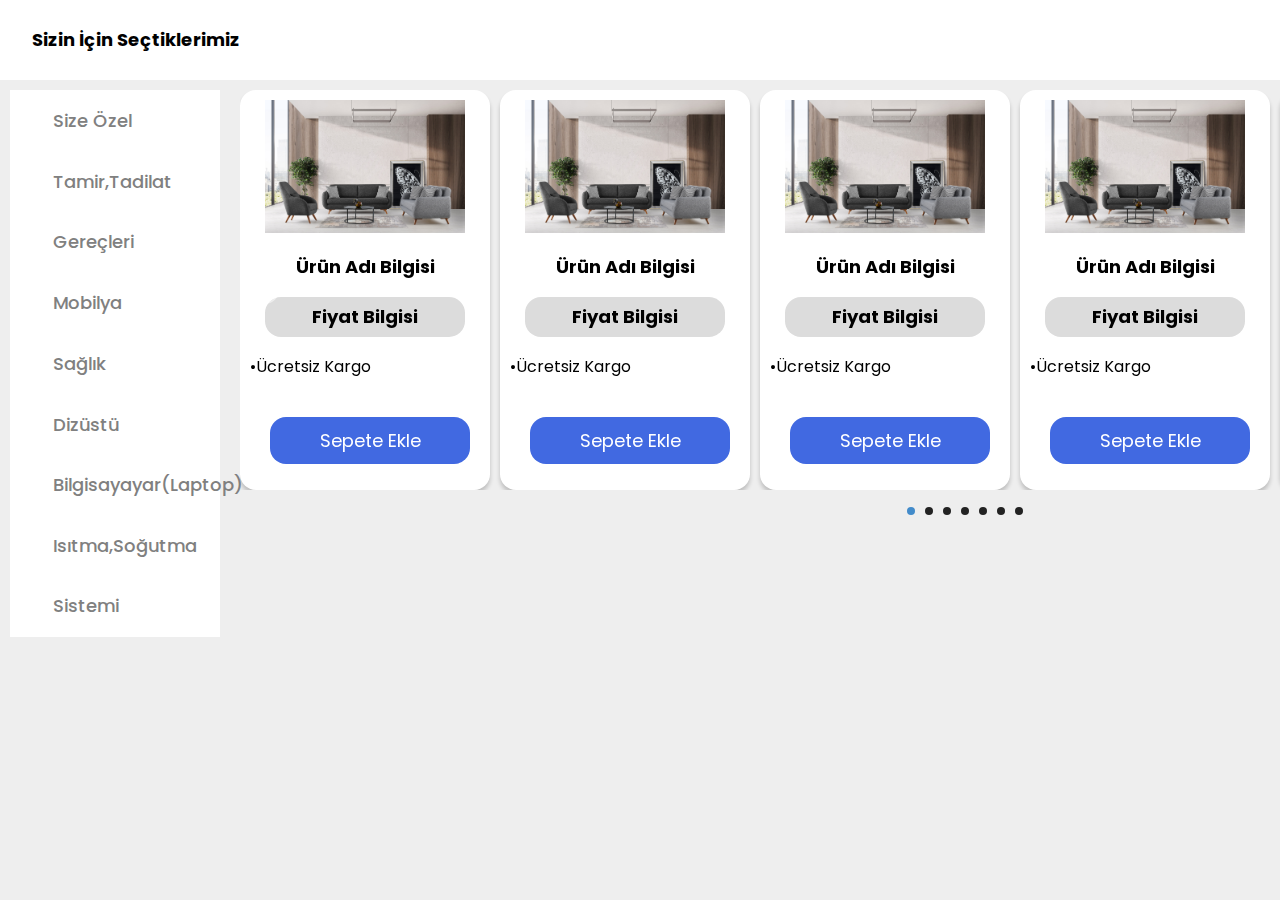
<file: segmentify test/index.html>
<!DOCTYPE html>
<html lang="en">
  <head>
    <meta charset="UTF-8" />
    <meta http-equiv="X-UA-Compatible" content="IE=edge" />
    <meta name="viewport" content="width=device-width, initial-scale=1.0" />
    <title>Home</title>
    <link rel="stylesheet" href="css/lightslider.css">
    <script src="js/jquery.js"></script>
    <script src="js/lightslider.js"></script>
    <!--font awesome cdn link-->
    <link
      rel="stylesheet"
      href="https://cdnjs.cloudflare.com/ajax/libd/font-awesome/5.15.4/css/all.min.css"
    />

    <!--custom css file link-->
    <link rel="stylesheet" href="css/style.css" />
  </head>
  <body>
    <div class="container">
      <div class="text">Sizin İçin Seçtiklerimiz</div>
    </div>

    <div class="row">
      <div class="column" >
        <div class="row"></div>
        <nav class="sidebar">
          <ul>
            <li><a href="laptop.html">Size Özel</a></li>
            <li><a href="laptop.html">Tamir,Tadilat Gereçleri</a></li>
            <li><a href="index.html">Mobilya</a></li>
            <li><a href="index.html">Sağlık</a></li>
            <li><a href="laptop.html">Dizüstü Bilgisayayar(Laptop)</a></li>
            <li><a href="#">Isıtma,Soğutma Sistemi</a></li>
          </ul>
        </nav>
      </div>
      <div class="column2">
        <section class="slider">
          <ul id="autoWidth" class="cs-hidden">  
            <li class="item-a">
              <div class="product-card">
                <div class="card">
                  <img src="image/foto.jpg" style="width:80%" class="center">
                  <h1>Ürün Adı Bilgisi</h1>
                  <p class="price">Fiyat Bilgisi</p>
                  <p class="cargo">•Ücretsiz Kargo</p>
                  <p><button data-modal-target="#modal">Sepete Ekle</button></p>
                 
                </div>     
          </li> 
          <li class="item-a">
            <div class="product-card">
              <div class="card">
                <img src="image/foto.jpg" style="width:80%" class="center">
                <h1>Ürün Adı Bilgisi</h1>
                <p class="price">Fiyat Bilgisi</p>
                <p class="cargo">•Ücretsiz Kargo</p>
                <p><button data-modal-target="#modal">Sepete Ekle</button></p>
               
              </div>     
        </li> 
        <li class="item-a">
          <div class="product-card">
            <div class="card">
              <img src="image/foto.jpg" style="width:80%" class="center">
              <h1>Ürün Adı Bilgisi</h1>
              <p class="price">Fiyat Bilgisi</p>
              <p class="cargo">•Ücretsiz Kargo</p>
              <p><button data-modal-target="#modal">Sepete Ekle</button></p>
             
            </div>     
      </li> 
      <li class="item-a">
        <div class="product-card">
          <div class="card">
            <img src="image/foto.jpg" style="width:80%" class="center">
            <h1>Ürün Adı Bilgisi</h1>
            <p class="price">Fiyat Bilgisi</p>
            <p class="cargo">•Ücretsiz Kargo</p>
            <p><button data-modal-target="#modal">Sepete Ekle</button></p>
           
          </div>     
    </li> 
    <li class="item-a">
      <div class="product-card">
        <div class="card">
          <img src="image/foto.jpg" style="width:80%" class="center">
          <h1>Ürün Adı Bilgisi</h1>
          <p class="price">Fiyat Bilgisi</p>
          <p class="cargo">•Ücretsiz Kargo</p>
          <p><button data-modal-target="#modal">Sepete Ekle</button></p>
         
        </div>     
  </li>  
  <li class="item-a">
    <div class="product-card">
      <div class="card">
        <img src="image/foto.jpg" style="width:80%" class="center">
        <h1>Ürün Adı Bilgisi</h1>
        <p class="price">Fiyat Bilgisi</p>
        <p class="cargo">•Ücretsiz Kargo</p>
        <p><button data-modal-target="#modal">Sepete Ekle</button></p>
       
      </div>     
</li>
<li class="item-a">
  <div class="product-card">
    <div class="card">
      <img src="image/foto.jpg" style="width:80%" class="center">
      <h1>Ürün Adı Bilgisi</h1>
      <p class="price">Fiyat Bilgisi</p>
      <p class="cargo">•Ücretsiz Kargo</p>
      <p><button data-modal-target="#modal">Sepete Ekle</button></p>
     
    </div>     
</li>
</ul>
 </section>
        <div class="modal" id="modal">
          <div class="modal-header">
            <div>&#x2705</div>
            <div class="title">Ürün Sepete Eklendi</div>
            <button data-close-button class="close-button">&times;</button>
          </div>
        </div>
        <div id="overlay"></div>
    <!--custom js file link-->
    <script src="js/script.js"></script>
  </body>
</html>
</file>
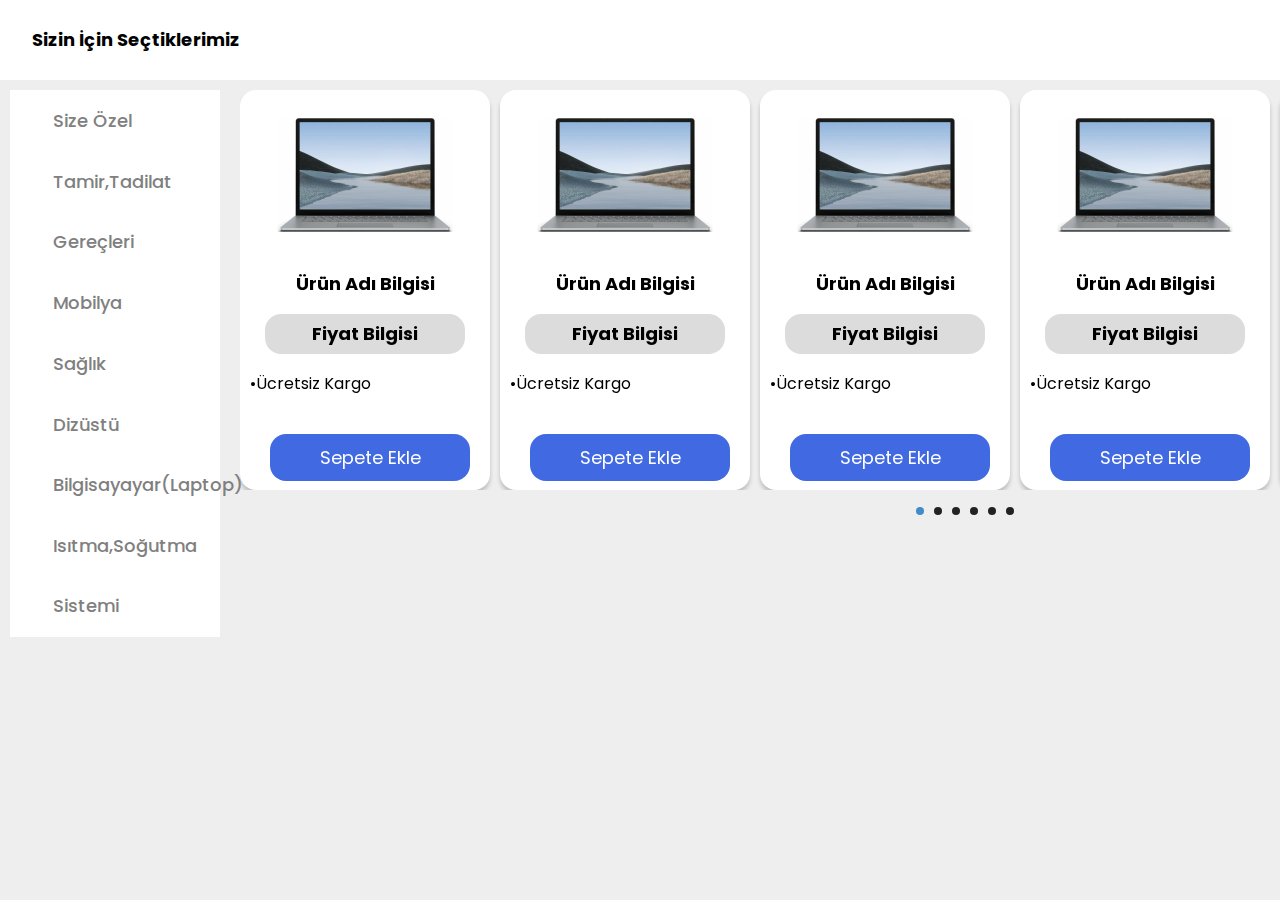
<file: segmentify test/laptop.html>
<!DOCTYPE html>
<html lang="en">
  <head>
    <meta charset="UTF-8" />
    <meta http-equiv="X-UA-Compatible" content="IE=edge" />
    <meta name="viewport" content="width=device-width, initial-scale=1.0" />
    <title>Home</title>
    <link rel="stylesheet" href="css/lightslider.css">
    <script src="js/jquery.js"></script>
    <script src="js/lightslider.js"></script>
    <!--font awesome cdn link-->
    <link
      rel="stylesheet"
      href="https://cdnjs.cloudflare.com/ajax/libd/font-awesome/5.15.4/css/all.min.css"
    />

    <!--custom css file link-->
    <link rel="stylesheet" href="css/style.css" />
  </head>
  <body>
    <div class="container">
      <div class="text">Sizin İçin Seçtiklerimiz</div>
    </div>

    <div class="row">
      <div class="column" >
        <div class="row"></div>
        <nav class="sidebar">
            <ul>
                <li><a href="laptop.html">Size Özel</a></li>
                <li><a href="laptop.html">Tamir,Tadilat Gereçleri</a></li>
                <li><a href="index.html">Mobilya</a></li>
                <li><a href="index.html">Sağlık</a></li>
                <li><a href="laptop.html">Dizüstü Bilgisayayar(Laptop)</a></li>
                <li><a href="#">Isıtma,Soğutma Sistemi</a></li>
              </ul>
        </nav>
      </div>
      <div class="column2">
        <section class="slider">
          <ul id="autoWidth" class="cs-hidden">  
            <li class="item-a">
              <div class="product-card">
                <div class="card">
                  <img src="image/foto2.jpg" style="width:80%" class="center">
                  <h1>Ürün Adı Bilgisi</h1>
                  <p class="price">Fiyat Bilgisi</p>
                  <p class="cargo">•Ücretsiz Kargo</p>
                  <p><button data-modal-target="#modal">Sepete Ekle</button></p>
                 
                </div>     
          </li> 
          <li class="item-a">
            <div class="product-card">
              <div class="card">
                <img src="image/foto2.jpg" style="width:80%" class="center">
                <h1>Ürün Adı Bilgisi</h1>
                <p class="price">Fiyat Bilgisi</p>
                <p class="cargo">•Ücretsiz Kargo</p>
                <p><button data-modal-target="#modal">Sepete Ekle</button></p>
               
              </div>     
        </li> 
        <li class="item-a">
            <div class="product-card">
              <div class="card">
                <img src="image/foto2.jpg" style="width:80%" class="center">
                <h1>Ürün Adı Bilgisi</h1>
                <p class="price">Fiyat Bilgisi</p>
                <p class="cargo">•Ücretsiz Kargo</p>
                <p><button data-modal-target="#modal">Sepete Ekle</button></p>
               
              </div>     
        </li> 
        <li class="item-a">
            <div class="product-card">
              <div class="card">
                <img src="image/foto2.jpg" style="width:80%" class="center">
                <h1>Ürün Adı Bilgisi</h1>
                <p class="price">Fiyat Bilgisi</p>
                <p class="cargo">•Ücretsiz Kargo</p>
                <p><button data-modal-target="#modal">Sepete Ekle</button></p>
               
              </div>     
        </li> 
        <li class="item-a">
            <div class="product-card">
              <div class="card">
                <img src="image/foto2.jpg" style="width:80%" class="center">
                <h1>Ürün Adı Bilgisi</h1>
                <p class="price">Fiyat Bilgisi</p>
                <p class="cargo">•Ücretsiz Kargo</p>
                <p><button data-modal-target="#modal">Sepete Ekle</button></p>
               
              </div>     
        </li> 
        <li class="item-a">
            <div class="product-card">
              <div class="card">
                <img src="image/foto2.jpg" style="width:80%" class="center">
                <h1>Ürün Adı Bilgisi</h1>
                <p class="price">Fiyat Bilgisi</p>
                <p class="cargo">•Ücretsiz Kargo</p>
                <p><button data-modal-target="#modal">Sepete Ekle</button></p>
               
              </div>     
        </li> 
</ul>
 </section>
        <div class="modal" id="modal">
          <div class="modal-header">
            <div>&#x2705</div>
            <div class="title">Ürün Sepete Eklendi</div>
            <button data-close-button class="close-button">&times;</button>
          </div>
        </div>
        <div id="overlay"></div>
    <!--custom js file link-->
    <script src="js/script.js"></script>
  </body>
</html>
</file>
<file: segmentify test/css/lightslider.css>
/*! lightslider - v1.1.3 - 2015-04-14
* https://github.com/sachinchoolur/lightslider
* Copyright (c) 2015 Sachin N; Licensed MIT */
/** /!!! core css Should not edit !!!/**/ 

.lSSlideOuter {
    overflow: hidden;
    -webkit-touch-callout: none;
    -webkit-user-select: none;
    -khtml-user-select: none;
    -moz-user-select: none;
    -ms-user-select: none;
    user-select: none
}
.lightSlider:before, .lightSlider:after {
    content: " ";
    display: table;
}
.lightSlider {
    overflow: hidden;
    margin: 0;
}
.lSSlideWrapper {
    max-width: 100%;
    overflow: hidden;
    position: relative;
}
.lSSlideWrapper > .lightSlider:after {
    clear: both;
}
.lSSlideWrapper .lSSlide {
    -webkit-transform: translate(0px, 0px);
    -ms-transform: translate(0px, 0px);
    transform: translate(0px, 0px);
    -webkit-transition: all 1s;
    -webkit-transition-property: -webkit-transform,height;
    -moz-transition-property: -moz-transform,height;
    transition-property: transform,height;
    -webkit-transition-duration: inherit !important;
    transition-duration: inherit !important;
    -webkit-transition-timing-function: inherit !important;
    transition-timing-function: inherit !important;
}
.lSSlideWrapper .lSFade {
    position: relative;
}
.lSSlideWrapper .lSFade > * {
    position: absolute !important;
    top: 0;
    left: 0;
    z-index: 9;
    margin-right: 0;
    width: 100%;
}
.lSSlideWrapper.usingCss .lSFade > * {
    opacity: 0;
    -webkit-transition-delay: 0s;
    transition-delay: 0s;
    -webkit-transition-duration: inherit !important;
    transition-duration: inherit !important;
    -webkit-transition-property: opacity;
    transition-property: opacity;
    -webkit-transition-timing-function: inherit !important;
    transition-timing-function: inherit !important;
}
.lSSlideWrapper .lSFade > *.active {
    z-index: 10;
}
.lSSlideWrapper.usingCss .lSFade > *.active {
    opacity: 1;
}
/** /!!! End of core css Should not edit !!!/**/

/* Pager */
.lSSlideOuter .lSPager.lSpg {
    margin: 10px 0 0;
    padding: 0;
    text-align: center;
}
.lSSlideOuter .lSPager.lSpg > li {
    cursor: pointer;
    display: inline-block;
    padding: 0 5px;
}
.lSSlideOuter .lSPager.lSpg > li a {
    background-color: #222222;
    border-radius: 30px;
    display: inline-block;
    height: 8px;
    overflow: hidden;
    text-indent: -999em;
    width: 8px;
    position: relative;
    z-index: 99;
    -webkit-transition: all 0.5s linear 0s;
    transition: all 0.5s linear 0s;
}
.lSSlideOuter .lSPager.lSpg > li:hover a, .lSSlideOuter .lSPager.lSpg > li.active a {
    background-color: #428bca;
}
.lSSlideOuter .media {
    opacity: 0.8;
}
.lSSlideOuter .media.active {
    opacity: 1;
}
/* End of pager */

/** Gallery */
.lSSlideOuter .lSPager.lSGallery {
    list-style: none outside none;
    padding-left: 0;
    margin: 0;
    overflow: hidden;
    transform: translate3d(0px, 0px, 0px);
    -moz-transform: translate3d(0px, 0px, 0px);
    -ms-transform: translate3d(0px, 0px, 0px);
    -webkit-transform: translate3d(0px, 0px, 0px);
    -o-transform: translate3d(0px, 0px, 0px);
    -webkit-transition-property: -webkit-transform;
    -moz-transition-property: -moz-transform;
    -webkit-touch-callout: none;
    -webkit-user-select: none;
    -khtml-user-select: none;
    -moz-user-select: none;
    -ms-user-select: none;
    user-select: none;
}
.lSSlideOuter .lSPager.lSGallery li {
    overflow: hidden;
    -webkit-transition: border-radius 0.12s linear 0s 0.35s linear 0s;
    transition: border-radius 0.12s linear 0s 0.35s linear 0s;
}
.lSSlideOuter .lSPager.lSGallery li.active, .lSSlideOuter .lSPager.lSGallery li:hover {
    border-radius: 5px;
}
.lSSlideOuter .lSPager.lSGallery img {
    display: block;
    height: auto;
    max-width: 100%;
}
.lSSlideOuter .lSPager.lSGallery:before, .lSSlideOuter .lSPager.lSGallery:after {
    content: " ";
    display: table;
}
.lSSlideOuter .lSPager.lSGallery:after {
    clear: both;
}
/* End of Gallery*/

/* slider actions */
.lSAction > a {
    width: 32px;
    display: block;
    top: 50%;
    height: 32px;
    background-image: url('../img/controls.png');
    cursor: pointer;
    position: absolute;
    z-index: 99;
    margin-top: -16px;
    opacity: 0.5;
    -webkit-transition: opacity 0.35s linear 0s;
    transition: opacity 0.35s linear 0s;
}
.lSAction > a:hover {
    opacity: 1;
}
.lSAction > .lSPrev {
    background-position: 0 0;
    left: 10px;
}
.lSAction > .lSNext {
    background-position: -32px 0;
    right: 10px;
}
.lSAction > a.disabled {
    pointer-events: none;
}
.cS-hidden {
    height: 1px;
    opacity: 0;
    filter: alpha(opacity=0);
    overflow: hidden;
}


/* vertical */
.lSSlideOuter.vertical {
    position: relative;
}
.lSSlideOuter.vertical.noPager {
    padding-right: 0px !important;
}
.lSSlideOuter.vertical .lSGallery {
    position: absolute !important;
    right: 0;
    top: 0;
}
.lSSlideOuter.vertical .lightSlider > * {
    width: 100% !important;
    max-width: none !important;
}

/* vertical controlls */
.lSSlideOuter.vertical .lSAction > a {
    left: 50%;
    margin-left: -14px;
    margin-top: 0;
}
.lSSlideOuter.vertical .lSAction > .lSNext {
    background-position: 31px -31px;
    bottom: 10px;
    top: auto;
}
.lSSlideOuter.vertical .lSAction > .lSPrev {
    background-position: 0 -31px;
    bottom: auto;
    top: 10px;
}
/* vertical */


/* Rtl */
.lSSlideOuter.lSrtl {
    direction: rtl;
}
.lSSlideOuter .lightSlider, .lSSlideOuter .lSPager {
    padding-left: 0;
    list-style: none outside none;
}
.lSSlideOuter.lSrtl .lightSlider, .lSSlideOuter.lSrtl .lSPager {
    padding-right: 0;
}
.lSSlideOuter .lightSlider > *,  .lSSlideOuter .lSGallery li {
    float: left;
}
.lSSlideOuter.lSrtl .lightSlider > *,  .lSSlideOuter.lSrtl .lSGallery li {
    float: right !important;
}
/* Rtl */

@-webkit-keyframes rightEnd {
    0% {
        left: 0;
    }

    50% {
        left: -15px;
    }

    100% {
        left: 0;
    }
}
@keyframes rightEnd {
    0% {
        left: 0;
    }

    50% {
        left: -15px;
    }

    100% {
        left: 0;
    }
}
@-webkit-keyframes topEnd {
    0% {
        top: 0;
    }

    50% {
        top: -15px;
    }

    100% {
        top: 0;
    }
}
@keyframes topEnd {
    0% {
        top: 0;
    }

    50% {
        top: -15px;
    }

    100% {
        top: 0;
    }
}
@-webkit-keyframes leftEnd {
    0% {
        left: 0;
    }

    50% {
        left: 15px;
    }

    100% {
        left: 0;
    }
}
@keyframes leftEnd {
    0% {
        left: 0;
    }

    50% {
        left: 15px;
    }

    100% {
        left: 0;
    }
}
@-webkit-keyframes bottomEnd {
    0% {
        bottom: 0;
    }

    50% {
        bottom: -15px;
    }

    100% {
        bottom: 0;
    }
}
@keyframes bottomEnd {
    0% {
        bottom: 0;
    }

    50% {
        bottom: -15px;
    }

    100% {
        bottom: 0;
    }
}

.slider{
    width: 1450px;
    height:600px ;

}
.lSSlideOuter .rightEnd {
    -webkit-animation: rightEnd 0.3s;
    animation: rightEnd 0.3s;
    position: relative;
}
.lSSlideOuter .leftEnd {
    -webkit-animation: leftEnd 0.3s;
    animation: leftEnd 0.3s;
    position: relative;
}
.lSSlideOuter.vertical .rightEnd {
    -webkit-animation: topEnd 0.3s;
    animation: topEnd 0.3s;
    position: relative;
}
.lSSlideOuter.vertical .leftEnd {
    -webkit-animation: bottomEnd 0.3s;
    animation: bottomEnd 0.3s;
    position: relative;
}
.lSSlideOuter.lSrtl .rightEnd {
    -webkit-animation: leftEnd 0.3s;
    animation: leftEnd 0.3s;
    position: relative;
}
.lSSlideOuter.lSrtl .leftEnd {
    -webkit-animation: rightEnd 0.3s;
    animation: rightEnd 0.3s;
    position: relative;
}
/*/  GRab cursor */
.lightSlider.lsGrab > * {
  cursor: -webkit-grab;
  cursor: -moz-grab;
  cursor: -o-grab;
  cursor: -ms-grab;
  cursor: grab;
}
.lightSlider.lsGrabbing > * {
  cursor: move;
  cursor: -webkit-grabbing;
  cursor: -moz-grabbing;
  cursor: -o-grabbing;
  cursor: -ms-grabbing;
  cursor: grabbing;
}
</file>
<file: segmentify test/css/style.css>
@import url('https://fonts.googleapis.com/css?family=Poppins:400,500,600,700&display=swap');
*{
    margin: 0; 
    padding: 0;
    box-sizing: border-box;
    user-select: none;
    font-family: 'Poppins';
    font-size: large;
}


body{
    background:#eee ;
}

.container{
    background-color: white;
    height: 80px;
}

.container .text{
    color: black;
    font-weight: bolder;
    padding-left: 2.5%;
    padding-top: 2%;
}


.column {
    float: left;
    width: 18%;
    padding: 10px;
    height: 500px; 
    
}

.column2 {
    float: left;
    width: 82%;
    padding: 10px;
    height: 800px; 
    
}
  
.row:after {
    content: "";
    display: table;
    clear: both;
}
 


  nav ul{
    background:white;
    height: 100%;
    width: 100%;
    list-style: none;
  }
  nav ul li{
    line-height: 60px;
    border-top: 1px solid rgba(255,255,255,0.1);
  }
  nav ul li:last-child{
    border-bottom: 1px solid rgba(255,255,255,0.05);
  }
  nav ul li a{
    position: relative;
    color:grey;
    text-decoration: none;
    font-size: 18px;
    padding-left: 40px;
    font-weight: 500;
    display: block;
    width: 100%;
    border-left: 3px solid transparent;
  }
 
  nav ul li a:hover{
    background:skyblue;
    border-left-color: darkblue;
  }
  nav ul ul{
    position: static;
    display: none;
  }
 
  nav ul ul li{
    line-height: 42px;
    border-top: none;
  }
  nav ul ul li a{
    font-size: 17px;
    color: grey;
    padding-left: 80px;
  }

  .card {
    box-shadow: 0 4px 4px 0 rgba(0, 0, 0, 0.2);
    width: 250px;
    height:400px;
    margin: auto;
    text-align: center;
    background-color: white;
    border-radius: 16px;
    padding-top: 10px;
    line-height: 40px;
    
  }
  
  .price {
    color: black;
    font-weight: bold;
    text-align: center;
    text-decoration: none;
    display: inline-block;
    margin: 10px 2px;
    cursor: pointer;
    border-radius: 16px;
    background-color:gainsboro;
    width: 200px;
  
  }
  
  .card button {
  background-color:#4169E1;
  border: none;
  color: white;
  padding: 10px 20px;
  text-align:center;
  text-decoration: none;
  display: inline-block;
  margin: 30px 30px;
  cursor: pointer;
  border-radius: 16px;
  width: 200px;
  }
  
  .card button:hover {
    opacity: 0.7;
  }

  .cargo{
    text-align: left;
    font-size:medium;
    padding-left: 4%;
  }

  *, *::after, *::before {
    box-sizing: border-box;
  }
  
  .modal {
    position: fixed;
    top: 50%;
    left: 50%;
    transform: translate(-50%, -50%) scale(0);
    transition: 200ms ease-in-out;
    border: 1px solid black;
    border-radius: 10px;
    z-index: 10;
    background-color: black;
    width: 400px;
    max-width: 80%;
  }
  
  .modal.active {
    transform: translate(-50%, -50%) scale(1);
  }
  
  .modal-header {
    padding: 10px 15px;
    display: flex;
    justify-content: space-between;
    align-items: center;
    border-bottom: 1px solid black;
  }
  
  .modal-header .title {
    font-size: 1.25rem;
    color: white;
  }
  
  .modal-header .close-button {
    cursor: pointer;
    border: none;
    outline: none;
    background: none;
    font-size: 1.25rem;
    font-weight: bold;
    color: white;
  }
  
  #overlay {
    position: fixed;
    opacity: 0;
    transition: 200ms ease-in-out;
    top: 0;
    left: 0;
    right: 0;
    bottom: 0;
    background-color: rgba(0, 0, 0, .5);
    pointer-events: none;
  }
  
  #overlay.active {
    opacity: 1;
    pointer-events: all;
  }
</file>
